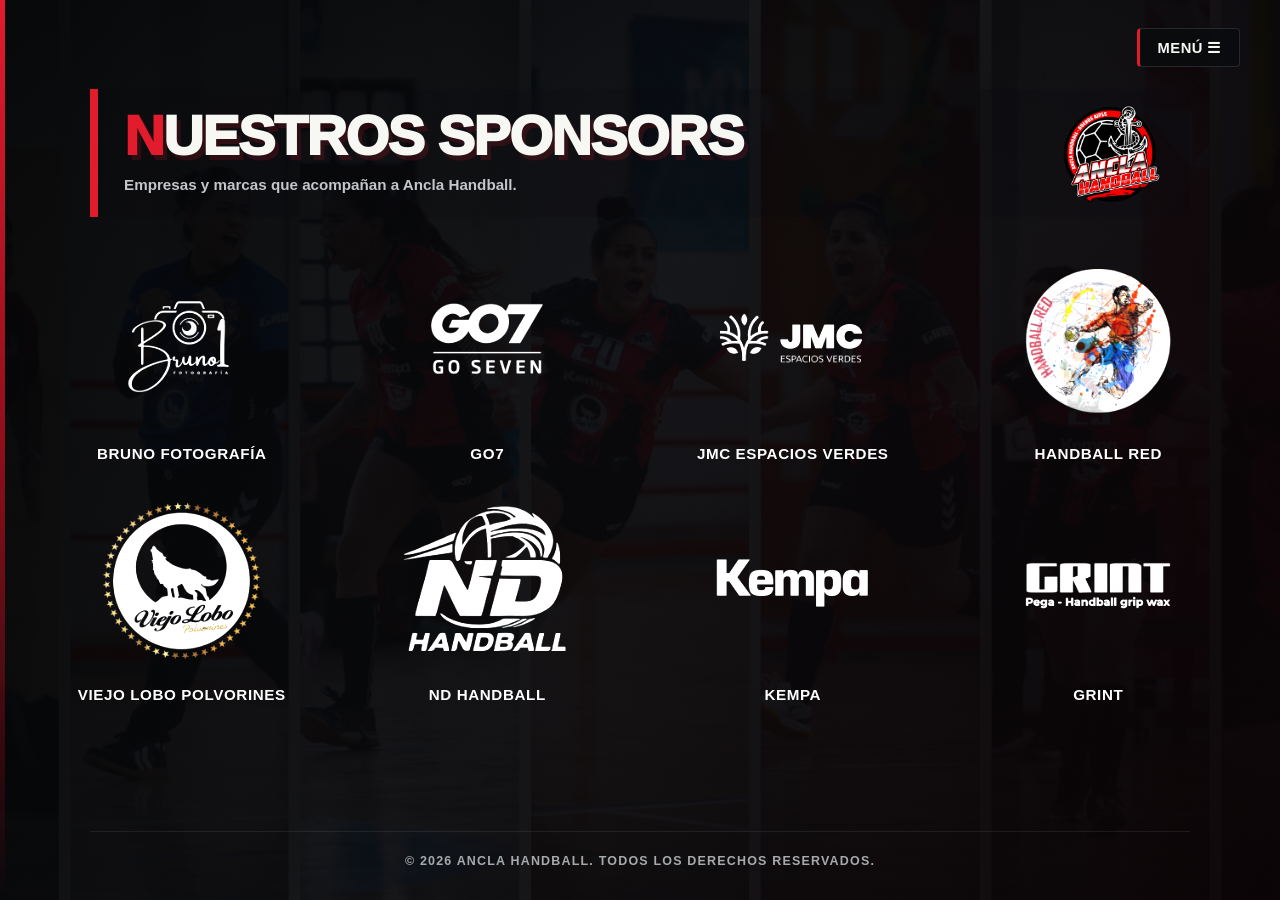
<file: fotos.html>
<!DOCTYPE html>
<html lang="es">
<head>
  <meta charset="UTF-8">
  <meta name="viewport" content="width=device-width, initial-scale=1.0">
  <title>Sponsors - Ancla Handball</title>
  <link rel="icon" type="image/png" href="./Imagenes/logo.png">
  <link rel="stylesheet" href="styles_fotos.css">
</head>

<body>
  <nav class="navbar">
    <div class="dropdown">
      <button class="dropdown-btn">Menú ☰</button>
      <div class="dropdown-content">
        <a href="./index.html">Inicio</a>
        <a href="./plantel.html">Plantel</a>
        <a href="./liga.html">Liga</a>
        <a href="./jugar.html">Juga con nosotros</a>
      </div>
    </div>
  </nav>

  <header class="sponsors-header">
    <h1>Nuestros Sponsors</h1>
    <p>Empresas y marcas que acompañan a Ancla Handball.</p>
  </header>

  <main class="sponsors-grid">
    <article class="sponsor-card">
      <div class="sponsor-logo">
        <span class="sponsor-placeholder">BRUNO FOTOGRAFÍA</span>
        <img src="./Imagenes/bruno-fotografia.jpg" alt="Bruno Fotografía" loading="lazy" onerror="this.style.display='none'">
      </div>
      <h2>Bruno Fotografía</h2>
    </article>

    <article class="sponsor-card">
      <div class="sponsor-logo">
        <span class="sponsor-placeholder">GO7</span>
        <img src="./Imagenes/go7.jpg" alt="GO7" loading="lazy" onerror="this.style.display='none'">
      </div>
      <h2>GO7</h2>
    </article>

    <article class="sponsor-card">
      <div class="sponsor-logo">
        <span class="sponsor-placeholder">JMC ESPACIOS VERDES</span>
        <img src="./Imagenes/jmc-espacios-verdes.jpg" alt="JMC Espacios Verdes" loading="lazy" onerror="this.style.display='none'">
      </div>
      <h2>JMC Espacios Verdes</h2>
    </article>

    <article class="sponsor-card">
      <div class="sponsor-logo">
        <span class="sponsor-placeholder">HANDBALL RED</span>
        <img src="./Imagenes/handball-red.jpg" alt="Handball Red" loading="lazy" onerror="this.style.display='none'">
      </div>
      <h2>Handball Red</h2>
    </article>

    <article class="sponsor-card">
      <div class="sponsor-logo">
        <span class="sponsor-placeholder">VIEJO LOBO POLVORINES</span>
        <img src="./Imagenes/viejo-lobo-polvorines.jpg" alt="Viejo Lobo Polvorines" loading="lazy" onerror="this.style.display='none'">
      </div>
      <h2>Viejo Lobo Polvorines</h2>
    </article>

    <article class="sponsor-card">
      <div class="sponsor-logo">
        <span class="sponsor-placeholder">ND HANDBALL</span>
        <img src="./Imagenes/nd-handball.jpg" alt="ND Handball" loading="lazy" onerror="this.style.display='none'">
      </div>
      <h2>ND Handball</h2>
    </article>

    <article class="sponsor-card">
      <div class="sponsor-logo">
        <span class="sponsor-placeholder">KEMPA</span>
        <img src="./Imagenes/kempa.jpg" alt="Kempa" loading="lazy" onerror="this.style.display='none'">
      </div>
      <h2>Kempa</h2>
    </article>

    <article class="sponsor-card">
      <div class="sponsor-logo">
        <span class="sponsor-placeholder">GRINT</span>
        <img src="./Imagenes/grint.jpg" alt="Grint" loading="lazy" onerror="this.style.display='none'">
      </div>
      <h2>Grint</h2>
    </article>
  </main>

  <footer>
    <p>© 2026 Ancla Handball. Todos los derechos reservados.</p>
  </footer>
</body>
</html>
</file>
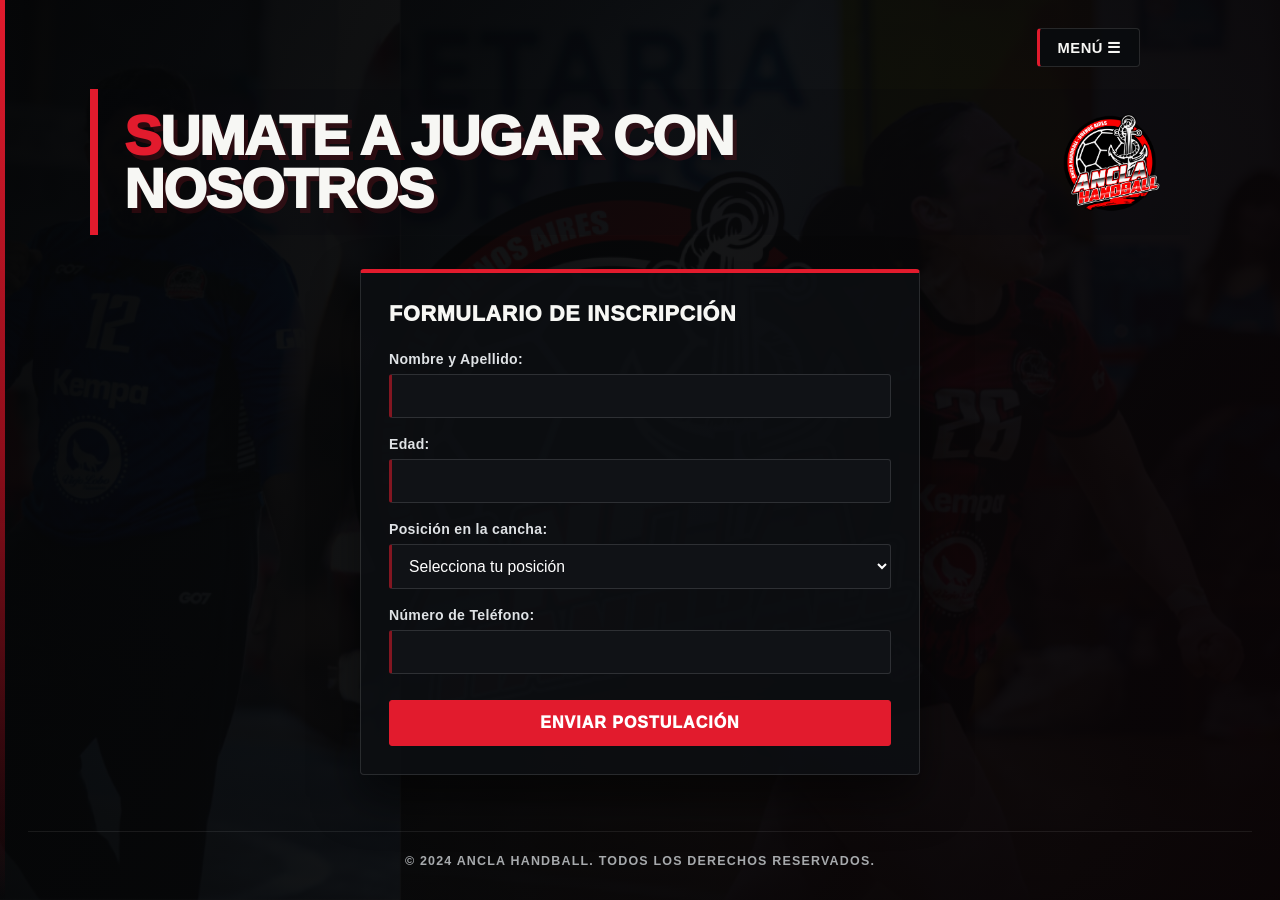
<file: jugar.html>
<!DOCTYPE html>
<html lang="es">
  <head>
    <meta charset="UTF-8">
    <meta name="viewport" content="width=device-width, initial-scale=1.0">
    <title>Juga con Nosotros - Ancla Handball</title>
    <link rel="icon" type="image/png" href="./Imagenes/logo.png">
    <link rel="stylesheet" href="styles1.css">
  </head>
  <body>

    <!-- Menú Desplegable Superior -->
    <nav class="navbar">
      <div class="dropdown">
        <button class="dropdown-btn">Menú ☰</button>
        <div class="dropdown-content">
          <a href="./index.html">Inicio</a>
          <a href="./plantel.html">Plantel</a>
          <a href="./liga.html">Liga</a>
          <a href="./fotos.html">Sponsors</a>
        </div>
      </div>
    </nav>

    <!-- Título Centrado con Estilo Deportivo -->
    <h1>Sumate a Jugar con Nosotros</h1>

    <!-- Formulario de Inscripción -->
    <div class="form-container">
      <h2>Formulario de Inscripción</h2>
      <form action="#" method="POST">
        <div class="form-group">
          <label for="nombre">Nombre y Apellido:</label>
          <input type="text" id="nombre" name="nombre" required>
        </div>

        <div class="form-group">
          <label for="edad">Edad:</label>
          <input type="number" id="edad" name="edad" min="10" max="99" required>
        </div>

        <div class="form-group">
          <label for="posicion">Posición en la cancha:</label>
          <select id="posicion" name="posicion" required>
            <option value="" disabled selected>Selecciona tu posición</option>
            <option value="Arquero">Arquero / Arquera</option>
            <option value="Central">Central</option>
            <option value="Lateral Izquierdo">Lateral Izquierdo</option>
            <option value="Lateral Derecho">Lateral Derecho</option>
            <option value="Extremo Izquierdo">Extremo Izquierdo</option>
            <option value="Extremo Derecho">Extremo Derecho</option>
            <option value="Pivote">Pivote</option>
            <option value="Sin experiencia">Aún no sé / Principiante</option>
          </select>
        </div>

        <div class="form-group">
          <label for="telefono">Número de Teléfono:</label>
          <input type="tel" id="telefono" name="telefono" required>
        </div>

        <button type="submit" class="btn-enviar">Enviar Postulación</button>
      </form>
    </div>

    <footer>
      <p>© 2024 Ancla Handball. Todos los derechos reservados.</p>
    </footer>

    <!-- Vinculación del JavaScript -->
    <script src="script.js"></script>
  </body>
</html>
</file>
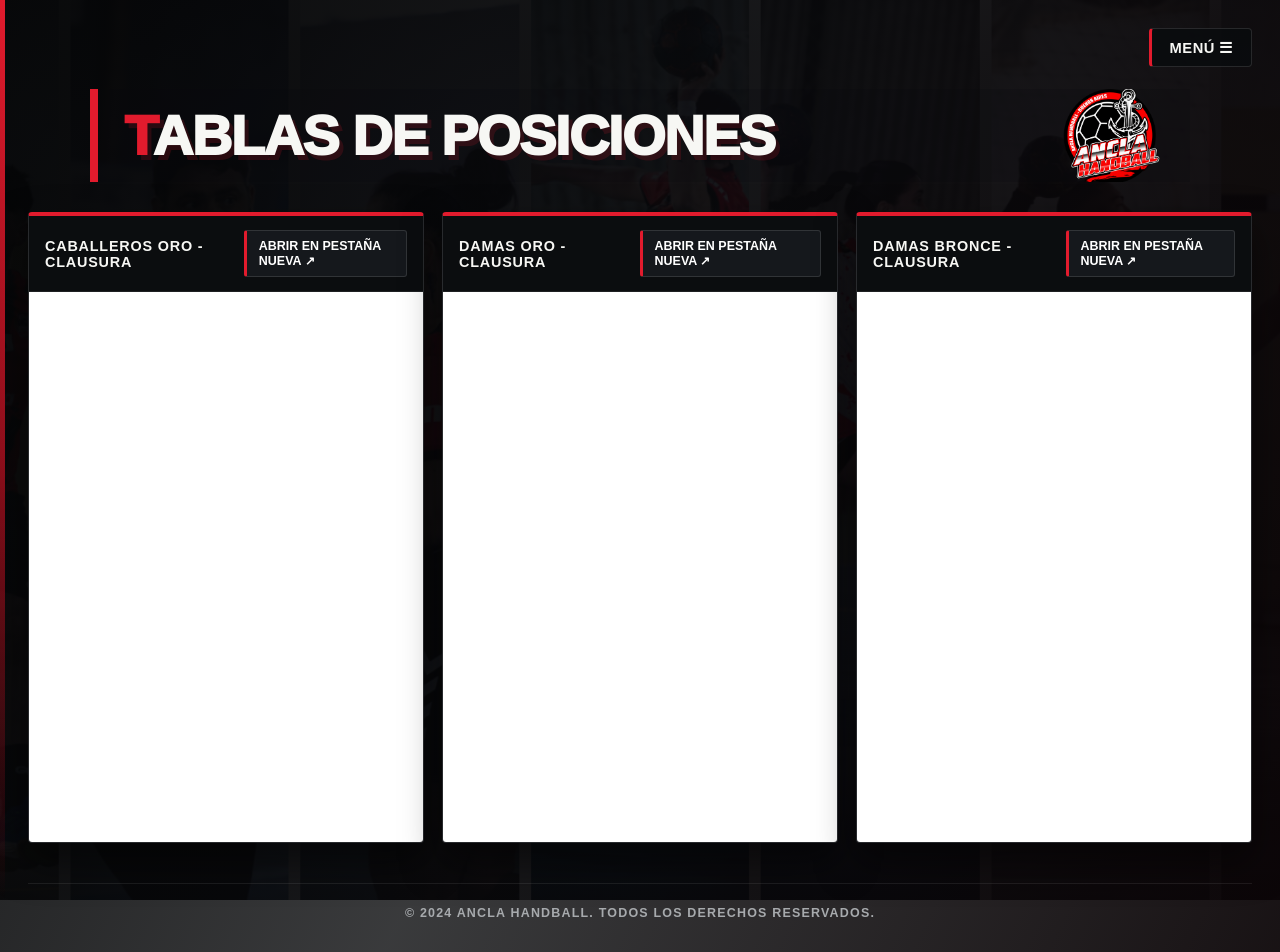
<file: liga.html>
<!DOCTYPE html>
<html lang="es">
  <head>
    <meta charset="UTF-8">
    <meta name="viewport" content="width=device-width, initial-scale=1.0">
    <title>Tablas de Posiciones - Ancla Handball</title>
    <link rel="icon" type="image/png" href="./Imagenes/logo.png">
    <link rel="stylesheet" href="styles_liga.css">
  </head>
  <body>

    <!-- Menú Desplegable Superior -->
    <nav class="navbar">
      <div class="dropdown">
        <button class="dropdown-btn">Menú ☰</button>
        <div class="dropdown-content">
          <a href="./index.html">Inicio</a>
          <a href="./plantel.html">Plantel</a>
          <a href="./jugar.html">Juga con nosotros</a>
          <a href="./fotos.html">Sponsors</a>
        </div>
      </div>
    </nav>

    <!-- Título Centrado Deportivo -->
    <h1>Tablas de Posiciones</h1>

    <!-- Sección de Tablas / Iframe WeBall -->
    <div class="ligas-wrapper">

      <!-- Tabla 1: Caballeros Oro -->
      <div class="liga-container">
        <div class="iframe-header">
          <span>Caballeros Oro - Clausura</span>
          <a href="https://we-are-weball.com/tournament/854-mayores-caballeros-oro-clausura/254-mayores-caballeros" target="_blank" rel="noopener noreferrer" class="btn-externo">Abrir en Pestaña Nueva ↗</a>
        </div>
        
        <div class="iframe-wrapper">
          <iframe 
            src="https://we-are-weball.com/tournament/854-mayores-caballeros-oro-clausura/254-mayores-caballeros" 
            title="Tabla Caballeros Oro"
            loading="lazy">
          </iframe>
        </div>
      </div>

      <!-- Tabla 2: Damas Oro -->
      <div class="liga-container">
        <div class="iframe-header">
          <span>Damas Oro - Clausura</span>
          <a href="https://we-are-weball.com/tournament/914-damas-oro-clausura-2026/255-mayores-damas" target="_blank" rel="noopener noreferrer" class="btn-externo">Abrir en Pestaña Nueva ↗</a>
        </div>
        
        <div class="iframe-wrapper">
          <iframe 
            src="https://we-are-weball.com/tournament/914-damas-oro-clausura-2026/255-mayores-damas" 
            title="Tabla Damas Oro"
            loading="lazy">
          </iframe>
        </div>
      </div>

      <!-- Tabla 3: Damas Bronce -->
      <div class="liga-container">
        <div class="iframe-header">
          <span>Damas Bronce - Clausura</span>
          <a href="https://we-are-weball.com/tournament/918-damas-bronce-clausura-2026/255-mayores-damas" target="_blank" rel="noopener noreferrer" class="btn-externo">Abrir en Pestaña Nueva ↗</a>
        </div>
        
        <div class="iframe-wrapper">
          <iframe 
            src="https://we-are-weball.com/tournament/918-damas-bronce-clausura-2026/255-mayores-damas" 
            title="Tabla Damas Bronce"
            loading="lazy">
          </iframe>
        </div>
      </div>

    </div>

    <footer>
      <p>© 2024 Ancla Handball. Todos los derechos reservados.</p>
    </footer>

  </body>
</html>
</file>
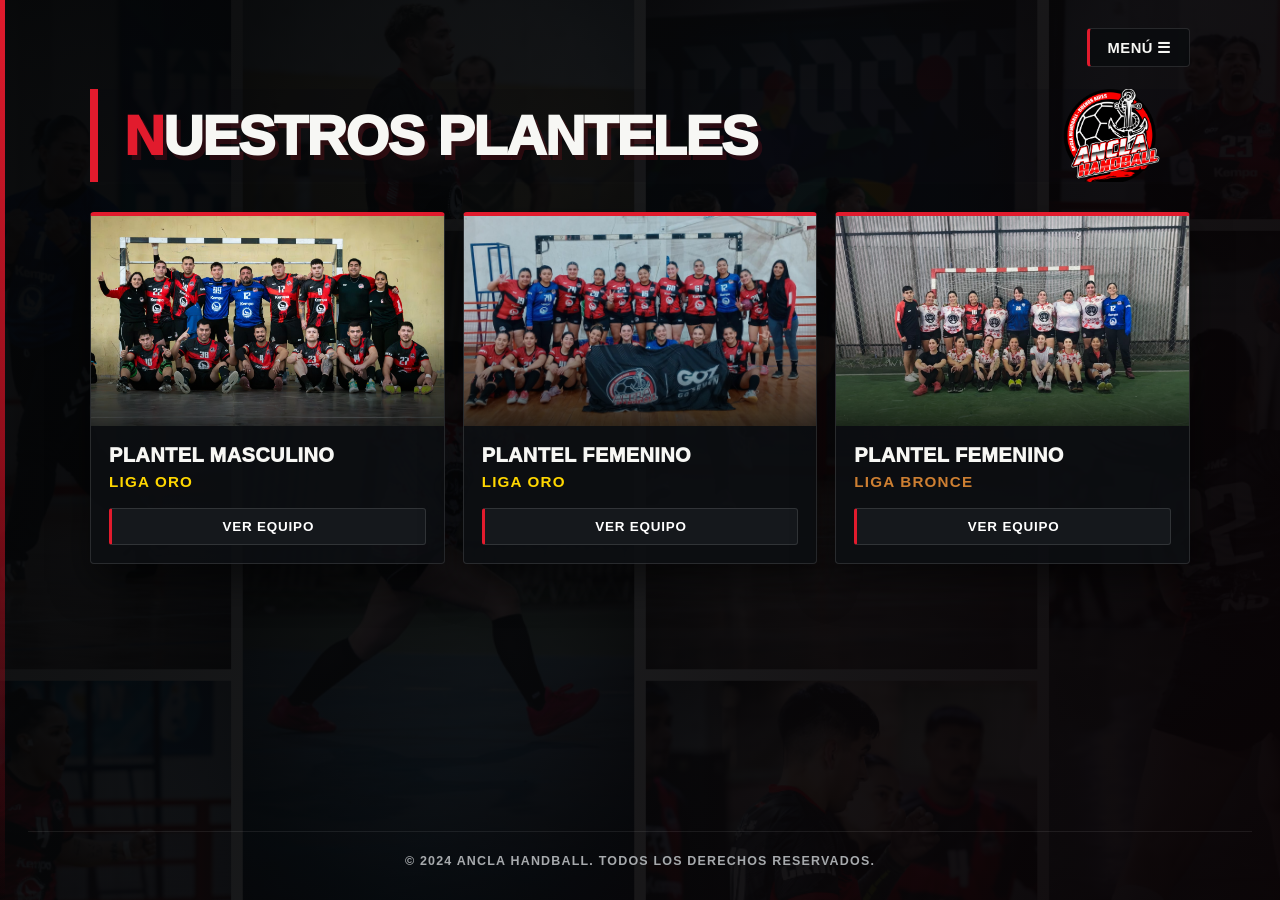
<file: plantel.html>
<!DOCTYPE html>
<html lang="es">
  <head>
    <meta charset="UTF-8">
    <meta name="viewport" content="width=device-width, initial-scale=1.0">
    <title>Plantel del Ancla - Ancla Handball</title>
    <link rel="icon" type="image/png" href="./Imagenes/logo.png">
    <link rel="stylesheet" href="styles_plantel.css">
  </head>
  <body>

    <!-- Menú Desplegable Superior -->
    <nav class="navbar">
      <div class="dropdown">
        <button class="dropdown-btn">Menú ☰</button>
        <div class="dropdown-content">
          <a href="./index.html">Inicio</a>
          <a href="./jugar.html">Juga con nosotros</a>
          <a href="./liga.html">Liga</a>
          <a href="./fotos.html">Sponsors</a>
        </div>
      </div>
    </nav>

    <!-- Título Centrado Deportivo -->
    <h1>Nuestros Planteles</h1>

    <!-- Sección de Categorías -->
    <div class="plantel-container">
      
      <!-- Plantel Masculino Liga Oro -->
      <div class="plantel-card">
        <div class="card-img-container">
          <img src="./Imagenes/plantelAm.jpeg" alt="Plantel Masculino Liga Oro" class="card-img">
        </div>
        <div class="card-content">
          <h2 class="card-title">Plantel Masculino</h2>
          <span class="card-subtitle oro">Liga Oro</span>
          <a href="#" class="btn-ver">Ver Equipo</a>
        </div>
      </div>

      <!-- Plantel Femenino Liga Oro -->
      <div class="plantel-card">
        <div class="card-img-container">
          <img src="./Imagenes/plantelA.jpeg" alt="Plantel Femenino Liga Oro" class="card-img">
        </div>
        <div class="card-content">
          <h2 class="card-title">Plantel Femenino</h2>
          <span class="card-subtitle oro">Liga Oro</span>
          <a href="#" class="btn-ver">Ver Equipo</a>
        </div>
      </div>

      <!-- Plantel Femenino Liga Bronce -->
      <div class="plantel-card">
        <div class="card-img-container">
          <img src="./Imagenes/plantelb.jpeg" alt="Plantel Femenino Liga Bronce" class="card-img">
        </div>
        <div class="card-content">
          <h2 class="card-title">Plantel Femenino</h2>
          <span class="card-subtitle bronce">Liga Bronce</span>
          <a href="#" class="btn-ver">Ver Equipo</a>
        </div>
      </div>

    </div>

    <footer>
      <p>© 2024 Ancla Handball. Todos los derechos reservados.</p>
    </footer>

  </body>
</html>
</file>
<file: styles_fotos.css>
/* =========================================================
   SPONSORS — ANCLA HANDBALL
   Versión limpia: sin recuadros, sin hover molesto y tratando
   el fondo negro de los logos para que no se vea.
   ========================================================= */

:root {
  --black: #070809;
  --white: #f7f7f4;
  --gray: #a7aaad;
  --red: #e21b2d;
  --red-dark: #8f0e1b;
  --border: rgba(255,255,255,.12);
}

* {
  box-sizing: border-box;
  margin: 0;
  padding: 0;
  font-family: 'Segoe UI', Tahoma, Geneva, Verdana, sans-serif;
}

html {
  scroll-behavior: smooth;
}

body {
  min-height: 100vh;
  padding: 28px;
  display: flex;
  flex-direction: column;
  align-items: center;
  color: var(--white);
  overflow-x: hidden;
  position: relative;
  background:
    linear-gradient(115deg, rgba(4,5,6,.94) 0%, rgba(8,9,11,.80) 48%, rgba(10,4,6,.94) 100%),
    url('./Imagenes/fondopm.png') center / cover fixed no-repeat;
}

body::after {
  content: "";
  position: fixed;
  left: 0;
  top: 0;
  width: 5px;
  height: 100vh;
  background: linear-gradient(180deg, var(--red), var(--red-dark) 50%, transparent);
  pointer-events: none;
}

/* MENÚ */
.navbar {
  width: 100%;
  max-width: 1200px;
  display: flex;
  justify-content: flex-end;
  margin-bottom: 14px;
}

.dropdown {
  position: relative;
  display: inline-block;
}

.dropdown-btn {
  background: rgba(10,12,14,.88);
  color: var(--white);
  padding: 10px 18px;
  font-size: .92rem;
  font-weight: 800;
  letter-spacing: .5px;
  text-transform: uppercase;
  border: 1px solid rgba(255,255,255,.12);
  border-left: 3px solid var(--red);
  border-radius: 4px;
  cursor: pointer;
  transition: .25s ease;
}

.dropdown-btn:hover {
  background: var(--red);
  border-color: var(--red);
  box-shadow: 0 10px 25px rgba(226,27,45,.18);
}

.dropdown-content {
  display: none;
  position: absolute;
  right: 0;
  min-width: 180px;
  z-index: 20;
  overflow: hidden;
  background: rgba(8,10,12,.98);
  border: 1px solid var(--border);
  border-top: 3px solid var(--red);
  border-radius: 4px;
  box-shadow: 0 18px 35px rgba(0,0,0,.55);
}

.dropdown-content a {
  display: block;
  padding: 12px 16px;
  color: var(--white);
  text-decoration: none;
  font-size: .9rem;
  font-weight: 700;
  transition: .2s ease;
}

.dropdown-content a:hover {
  background: rgba(226,27,45,.18);
  padding-left: 20px;
}

.dropdown:hover .dropdown-content {
  display: block;
}

/* CABECERA */
.sponsors-header {
  width: min(100%, 1100px);
  margin: 8px 0 30px;
  padding: 20px 165px 20px 26px;
  background-color: rgba(8,10,12,.18);
  background-image: url('./Imagenes/logo.png');
  background-repeat: no-repeat;
  background-position: right 28px center;
  background-size: 105px auto;
  border-left: 8px solid var(--red);
}

.sponsors-header h1 {
  color: var(--white);
  font-size: clamp(2rem, 4.5vw, 3.5rem);
  line-height: .95;
  font-weight: 950;
  letter-spacing: -1.5px;
  text-transform: uppercase;
  text-shadow: 4px 5px 0 rgba(226,27,45,.16);
}

.sponsors-header h1::first-letter {
  color: var(--red);
}

.sponsors-header p {
  margin-top: 12px;
  max-width: 650px;
  color: #c4c7ca;
  font-size: .95rem;
  font-weight: 600;
  line-height: 1.5;
}

/* GRID DE SPONSORS */
.sponsors-grid {
  width: 100%;
  max-width: 1200px;
  display: grid;
  grid-template-columns: repeat(4, minmax(0, 1fr));
  gap: 26px 22px;
  margin-bottom: 50px;
}

/* TARJETAS SIN RECUADRO */
.sponsor-card {
  display: flex;
  flex-direction: column;
  align-items: center;
  justify-content: flex-start;
  overflow: visible;
  background: transparent !important;
  border: 0 !important;
  border-top: 0 !important;
  border-radius: 0 !important;
  box-shadow: none !important;
  transition: none !important;
}

.sponsor-card:hover {
  transform: none !important;
  background: transparent !important;
  border: 0 !important;
  box-shadow: none !important;
}

.sponsor-logo {
  position: relative;
  width: 100%;
  min-height: 190px;
  display: flex;
  align-items: center;
  justify-content: center;
  overflow: visible;
  padding: 6px;
  background: transparent !important;
  box-shadow: none !important;
  border: 0 !important;
}

/* Oculta el texto placeholder que se veía detrás del logo */
.sponsor-placeholder {
  display: none !important;
}

/*
  Esto hace que el negro del JPG se funda con el fondo de la página.
  Si un logo siguiera con negro, ese negro ya viene dentro de la imagen
  y habría que pasarlo a PNG transparente.
*/
.sponsor-logo img {
  display: block;
  width: auto;
  max-width: 100%;
  height: auto;
  max-height: 170px;
  object-fit: contain;
  object-position: center;
  background: transparent !important;
  border: 0 !important;
  box-shadow: none !important;
  mix-blend-mode: screen;
  filter: brightness(1.15) contrast(1.12);
  transition: none !important;
}

.sponsor-card:hover .sponsor-logo img {
  transform: none !important;
  filter: brightness(1.15) contrast(1.12);
}

.sponsor-card h2 {
  margin-top: 8px;
  padding: 0;
  color: #fff;
  font-size: .95rem;
  font-weight: 900;
  letter-spacing: .6px;
  text-transform: uppercase;
  text-align: center;
  background: transparent !important;
  border: 0 !important;
  box-shadow: none !important;
}

footer {
  width: min(100%, 1100px);
  margin-top: auto;
  padding: 22px 0 4px;
  color: var(--gray);
  font-size: .78rem;
  font-weight: 600;
  letter-spacing: 1.2px;
  text-align: center;
  text-transform: uppercase;
  border-top: 1px solid rgba(255,255,255,.08);
}

@media (max-width: 1100px) {
  .sponsors-grid {
    grid-template-columns: repeat(2, minmax(0, 1fr));
  }
}

@media (max-width: 600px) {
  body {
    padding: 16px;
    background-color: var(--black);
    background-image:
      linear-gradient(115deg, rgba(4,5,6,.95), rgba(8,9,11,.84), rgba(10,4,6,.95)),
      url('./Imagenes/fondopm.png');
    background-size: cover;
    background-position: center top;
    background-repeat: no-repeat;
    background-attachment: scroll;
  }

  .sponsors-header {
    margin-bottom: 20px;
    padding: 16px 92px 16px 16px;
    border-left-width: 6px;
    background-size: 62px auto;
    background-position: right 14px center;
  }

  .sponsors-header h1 {
    font-size: 1.8rem;
    letter-spacing: -1px;
  }

  .sponsors-header p {
    font-size: .86rem;
  }

  .sponsors-grid {
    grid-template-columns: 1fr;
    gap: 20px;
  }

  .sponsor-logo {
    min-height: 160px;
  }

  .sponsor-logo img {
    max-height: 145px;
  }

  .sponsor-card h2 {
    margin-top: 6px;
    font-size: .9rem;
  }
}


/* =========================================================
   AJUSTE ESPECÍFICO PARA CELULARES
   Evita que Chrome/Safari móvil rendericen el JPG como un
   bloque negro al usar composición por GPU.
   ========================================================= */
@media (max-width: 768px) {
  .sponsor-card,
  .sponsor-card:hover,
  .sponsor-logo,
  .sponsor-card h2 {
    background: transparent !important;
    box-shadow: none !important;
    border: 0 !important;
    outline: 0 !important;
  }

  .sponsor-logo {
    isolation: auto !important;
    transform: none !important;
    contain: none !important;
    overflow: visible !important;
  }

  .sponsor-logo img,
  .sponsor-card:hover .sponsor-logo img {
    mix-blend-mode: screen !important;
    background: transparent !important;
    box-shadow: none !important;
    border: 0 !important;
    outline: 0 !important;
    filter: none !important;
    transform: none !important;
    opacity: 1 !important;
    will-change: auto !important;
    -webkit-transform: none !important;
    -webkit-backface-visibility: visible !important;
    backface-visibility: visible !important;
  }

  .sponsor-placeholder {
    display: none !important;
    visibility: hidden !important;
    opacity: 0 !important;
  }
}
</file>
<file: styles1.css>
/* REDISEÑO — FORMULARIO */

:root {
  --black: #070809;
  --black-2: #0d0f11;
  --white: #f7f7f4;
  --gray: #a7aaad;
  --red: #e21b2d;
  --red-dark: #8f0e1b;
  --border: rgba(255,255,255,.12);
}

* {
  box-sizing: border-box;
  margin: 0;
  padding: 0;
  font-family: 'Segoe UI', Tahoma, Geneva, Verdana, sans-serif;
}

html {
  scroll-behavior: smooth;
}

.dropdown {
  position: relative;
  display: inline-block;
}

.navbar {
  width: 100%;
  display: flex;
  justify-content: flex-end;
  margin-bottom: 14px;
}

.dropdown-btn {
  background: rgba(10,12,14,.88);
  color: var(--white);
  padding: 10px 18px;
  font-size: .92rem;
  font-weight: 800;
  letter-spacing: .5px;
  text-transform: uppercase;
  border: 1px solid rgba(255,255,255,.12);
  border-left: 3px solid var(--red);
  border-radius: 4px;
  cursor: pointer;
  transition: .25s ease;
}

.dropdown-btn:hover {
  background: var(--red);
  border-color: var(--red);
  box-shadow: 0 10px 25px rgba(226,27,45,.18);
}

.dropdown-content {
  display: none;
  position: absolute;
  right: 0;
  min-width: 180px;
  z-index: 20;
  overflow: hidden;
  background: rgba(8,10,12,.98);
  border: 1px solid var(--border);
  border-top: 3px solid var(--red);
  border-radius: 4px;
  box-shadow: 0 18px 35px rgba(0,0,0,.55);
}

.dropdown-content a {
  display: block;
  padding: 12px 16px;
  color: var(--white);
  text-decoration: none;
  font-size: .9rem;
  font-weight: 700;
  transition: .2s ease;
}

.dropdown-content a:hover {
  background: rgba(226,27,45,.18);
  padding-left: 20px;
}

.dropdown:hover .dropdown-content {
  display: block;
}

h1 {
  width: min(100%, 1100px);
  margin: 8px 0 30px;
  padding: 20px 165px 20px 26px;
  color: var(--white);
  background-color: rgba(8,10,12,.18);
  background-image: url('./Imagenes/logo.png');
  background-repeat: no-repeat;
  background-position: right 28px center;
  background-size: 105px auto;
  font-size: clamp(2rem, 4.5vw, 3.5rem);
  line-height: .95;
  font-weight: 950;
  letter-spacing: -1.5px;
  text-align: left;
  text-transform: uppercase;
  border: 0;
  border-left: 8px solid var(--red);
  border-radius: 0;
  box-shadow: none;
  text-shadow: 4px 5px 0 rgba(226,27,45,.16);
  transform: none;
}

h1::first-letter {
  color: var(--red);
}

footer {
  width: 100%;
  margin-top: auto;
  padding: 22px 0 4px;
  color: var(--gray);
  font-size: .78rem;
  font-weight: 600;
  letter-spacing: 1.2px;
  text-align: center;
  text-transform: uppercase;
  border-top: 1px solid rgba(255,255,255,.08);
}

body {
  min-height: 100vh;
  padding: 28px;
  display: flex;
  flex-direction: column;
  align-items: center;
  color: var(--white);
  overflow-x: hidden;
  position: relative;
  background:
    linear-gradient(115deg, rgba(4,5,6,.94) 0%, rgba(8,9,11,.80) 48%, rgba(10,4,6,.94) 100%),
    url('./Imagenes/fondoplanilla.png') center / cover fixed no-repeat;
}

body::before {
  content: none;
  display: none;
}

body::after {
  content: "";
  position: fixed;
  left: 0;
  top: 0;
  width: 5px;
  height: 100vh;
  background: linear-gradient(180deg, var(--red), var(--red-dark) 50%, transparent);
  pointer-events: none;
}

.navbar { max-width: 1000px; }

.form-container {
  width: 100%;
  max-width: 560px;
  margin: 4px auto 34px;
  padding: 28px;
  background: rgba(13,15,18,.91);
  border: 1px solid var(--border);
  border-top: 4px solid var(--red);
  border-radius: 4px;
  box-shadow: 0 22px 46px rgba(0,0,0,.52);
}

.form-container h2 {
  margin-bottom: 24px;
  color: var(--white);
  font-size: 1.35rem;
  font-weight: 950;
  letter-spacing: .7px;
  text-align: left;
  text-transform: uppercase;
}

.form-group {
  margin-bottom: 18px;
  display: flex;
  flex-direction: column;
}

.form-group label {
  margin-bottom: 7px;
  color: #dfe2e5;
  font-size: .88rem;
  font-weight: 800;
  letter-spacing: .3px;
}

.form-group input,
.form-group select {
  width: 100%;
  padding: 12px 13px;
  color: #fff;
  background: #101216;
  border: 1px solid rgba(255,255,255,.13);
  border-left: 3px solid rgba(226,27,45,.55);
  border-radius: 3px;
  font-size: .98rem;
  outline: none;
  transition: .25s ease;
}

.form-group select option {
  background: #111315;
  color: #fff;
}

.form-group input:focus,
.form-group select:focus {
  border-color: var(--red);
  background: #15181c;
  box-shadow: 0 0 0 3px rgba(226,27,45,.10);
}

.btn-enviar {
  width: 100%;
  margin-top: 8px;
  padding: 13px;
  color: #fff;
  background: var(--red);
  border: 1px solid var(--red);
  border-radius: 3px;
  cursor: pointer;
  font-size: 1rem;
  font-weight: 950;
  letter-spacing: 1px;
  text-transform: uppercase;
  transition: .25s ease;
}

.btn-enviar:hover {
  background: #f02539;
  transform: translateY(-2px);
  box-shadow: 0 14px 28px rgba(226,27,45,.18);
}

@media (max-width: 768px) {
  body {
    padding: 16px;
    background-color: var(--black);
    background-image:
      linear-gradient(115deg, rgba(4,5,6,.95), rgba(8,9,11,.84), rgba(10,4,6,.95)),
      url('./Imagenes/fondoplanilla.png');
    background-size: cover;
    background-position: center top;
    background-repeat: no-repeat;
    background-attachment: scroll;
  }

  h1 {
    margin-bottom: 20px;
    padding: 16px 92px 16px 16px;
    font-size: 1.8rem;
    letter-spacing: -1px;
    border-left-width: 6px;
    background-size: 62px auto;
    background-position: right 14px center;
  }

  .navbar {
    margin-bottom: 10px;
  }

  .dropdown-btn {
    padding: 9px 14px;
    font-size: .82rem;
  }
}

@media (max-width: 768px) {
  .form-container {
    padding: 20px;
  }
}
</file>
<file: styles_liga.css>
/* REDISEÑO — LIGA */

:root {
  --black: #070809;
  --black-2: #0d0f11;
  --white: #f7f7f4;
  --gray: #a7aaad;
  --red: #e21b2d;
  --red-dark: #8f0e1b;
  --border: rgba(255,255,255,.12);
}

* {
  box-sizing: border-box;
  margin: 0;
  padding: 0;
  font-family: 'Segoe UI', Tahoma, Geneva, Verdana, sans-serif;
}

html {
  scroll-behavior: smooth;
}

.dropdown {
  position: relative;
  display: inline-block;
}

.navbar {
  width: 100%;
  display: flex;
  justify-content: flex-end;
  margin-bottom: 14px;
}

.dropdown-btn {
  background: rgba(10,12,14,.88);
  color: var(--white);
  padding: 10px 18px;
  font-size: .92rem;
  font-weight: 800;
  letter-spacing: .5px;
  text-transform: uppercase;
  border: 1px solid rgba(255,255,255,.12);
  border-left: 3px solid var(--red);
  border-radius: 4px;
  cursor: pointer;
  transition: .25s ease;
}

.dropdown-btn:hover {
  background: var(--red);
  border-color: var(--red);
  box-shadow: 0 10px 25px rgba(226,27,45,.18);
}

.dropdown-content {
  display: none;
  position: absolute;
  right: 0;
  min-width: 180px;
  z-index: 20;
  overflow: hidden;
  background: rgba(8,10,12,.98);
  border: 1px solid var(--border);
  border-top: 3px solid var(--red);
  border-radius: 4px;
  box-shadow: 0 18px 35px rgba(0,0,0,.55);
}

.dropdown-content a {
  display: block;
  padding: 12px 16px;
  color: var(--white);
  text-decoration: none;
  font-size: .9rem;
  font-weight: 700;
  transition: .2s ease;
}

.dropdown-content a:hover {
  background: rgba(226,27,45,.18);
  padding-left: 20px;
}

.dropdown:hover .dropdown-content {
  display: block;
}

h1 {
  width: min(100%, 1100px);
  margin: 8px 0 30px;
  padding: 20px 165px 20px 26px;
  color: var(--white);
  background-color: rgba(8,10,12,.18);
  background-image: url('./Imagenes/logo.png');
  background-repeat: no-repeat;
  background-position: right 28px center;
  background-size: 105px auto;
  font-size: clamp(2rem, 4.5vw, 3.5rem);
  line-height: .95;
  font-weight: 950;
  letter-spacing: -1.5px;
  text-align: left;
  text-transform: uppercase;
  border: 0;
  border-left: 8px solid var(--red);
  border-radius: 0;
  box-shadow: none;
  text-shadow: 4px 5px 0 rgba(226,27,45,.16);
  transform: none;
}

h1::first-letter {
  color: var(--red);
}

footer {
  width: 100%;
  margin-top: auto;
  padding: 22px 0 4px;
  color: var(--gray);
  font-size: .78rem;
  font-weight: 600;
  letter-spacing: 1.2px;
  text-align: center;
  text-transform: uppercase;
  border-top: 1px solid rgba(255,255,255,.08);
}

body {
  min-height: 100vh;
  padding: 28px;
  display: flex;
  flex-direction: column;
  align-items: center;
  color: var(--white);
  overflow-x: hidden;
  position: relative;
  background:
    linear-gradient(115deg, rgba(4,5,6,.94) 0%, rgba(8,9,11,.80) 48%, rgba(10,4,6,.94) 100%),
    url('./Imagenes/fondoweb.png') center / cover fixed no-repeat;
}

body::before {
  content: none;
  display: none;
}

body::after {
  content: "";
  position: fixed;
  left: 0;
  top: 0;
  width: 5px;
  height: 100vh;
  background: linear-gradient(180deg, var(--red), var(--red-dark) 50%, transparent);
  pointer-events: none;
}

.navbar { max-width: 1400px; }

.ligas-wrapper {
  width: 100%;
  max-width: 1400px;
  display: grid;
  grid-template-columns: repeat(auto-fit, minmax(350px, 1fr));
  gap: 18px;
  margin-bottom: 40px;
}

.liga-container {
  width: 100%;
  overflow: hidden;
  background: rgba(13,15,18,.90);
  border: 1px solid var(--border);
  border-top: 4px solid var(--red);
  border-radius: 4px;
  box-shadow: 0 18px 38px rgba(0,0,0,.50);
}

.iframe-header {
  min-height: 58px;
  padding: 14px 16px;
  display: flex;
  justify-content: space-between;
  align-items: center;
  gap: 12px;
  background: #0b0d0f;
  border-bottom: 1px solid rgba(255,255,255,.08);
}

.iframe-header span {
  color: var(--white);
  font-size: .9rem;
  font-weight: 900;
  letter-spacing: .8px;
  text-transform: uppercase;
}

.btn-externo {
  padding: 8px 12px;
  color: #fff;
  text-decoration: none;
  font-size: .78rem;
  font-weight: 900;
  text-transform: uppercase;
  background: #15181c;
  border: 1px solid rgba(255,255,255,.12);
  border-left: 3px solid var(--red);
  border-radius: 3px;
  transition: .25s ease;
}

.btn-externo:hover {
  background: var(--red);
  border-color: var(--red);
}

.iframe-wrapper {
  width: 100%;
  height: 550px;
  background: #fff;
}

.iframe-wrapper iframe {
  width: 100%;
  height: 100%;
  border: 0;
}

@media (max-width: 768px) {
  body {
    padding: 16px;
    background-color: var(--black);
    background-image:
      linear-gradient(115deg, rgba(4,5,6,.95), rgba(8,9,11,.84), rgba(10,4,6,.95)),
      url('./Imagenes/fondoweb.png');
    background-size: cover;
    background-position: center top;
    background-repeat: no-repeat;
    background-attachment: scroll;
  }

  h1 {
    margin-bottom: 20px;
    padding: 16px 92px 16px 16px;
    font-size: 1.8rem;
    letter-spacing: -1px;
    border-left-width: 6px;
    background-size: 62px auto;
    background-position: right 14px center;
  }

  .navbar {
    margin-bottom: 10px;
  }

  .dropdown-btn {
    padding: 9px 14px;
    font-size: .82rem;
  }
}

@media (max-width: 768px) {
  .ligas-wrapper {
    grid-template-columns: 1fr;
    gap: 14px;
  }

  .iframe-header {
    align-items: flex-start;
    flex-direction: column;
  }

  .iframe-wrapper {
    height: 520px;
  }
}
</file>
<file: styles_plantel.css>
/* REDISEÑO — PLANTEL */

:root {
  --black: #070809;
  --black-2: #0d0f11;
  --white: #f7f7f4;
  --gray: #a7aaad;
  --red: #e21b2d;
  --red-dark: #8f0e1b;
  --border: rgba(255,255,255,.12);
}

* {
  box-sizing: border-box;
  margin: 0;
  padding: 0;
  font-family: 'Segoe UI', Tahoma, Geneva, Verdana, sans-serif;
}

html {
  scroll-behavior: smooth;
}

.dropdown {
  position: relative;
  display: inline-block;
}

.navbar {
  width: 100%;
  display: flex;
  justify-content: flex-end;
  margin-bottom: 14px;
}

.dropdown-btn {
  background: rgba(10,12,14,.88);
  color: var(--white);
  padding: 10px 18px;
  font-size: .92rem;
  font-weight: 800;
  letter-spacing: .5px;
  text-transform: uppercase;
  border: 1px solid rgba(255,255,255,.12);
  border-left: 3px solid var(--red);
  border-radius: 4px;
  cursor: pointer;
  transition: .25s ease;
}

.dropdown-btn:hover {
  background: var(--red);
  border-color: var(--red);
  box-shadow: 0 10px 25px rgba(226,27,45,.18);
}

.dropdown-content {
  display: none;
  position: absolute;
  right: 0;
  min-width: 180px;
  z-index: 20;
  overflow: hidden;
  background: rgba(8,10,12,.98);
  border: 1px solid var(--border);
  border-top: 3px solid var(--red);
  border-radius: 4px;
  box-shadow: 0 18px 35px rgba(0,0,0,.55);
}

.dropdown-content a {
  display: block;
  padding: 12px 16px;
  color: var(--white);
  text-decoration: none;
  font-size: .9rem;
  font-weight: 700;
  transition: .2s ease;
}

.dropdown-content a:hover {
  background: rgba(226,27,45,.18);
  padding-left: 20px;
}

.dropdown:hover .dropdown-content {
  display: block;
}

h1 {
  width: min(100%, 1100px);
  margin: 8px 0 30px;
  padding: 20px 165px 20px 26px;
  color: var(--white);
  background-color: rgba(8,10,12,.18);
  background-image: url('./Imagenes/logo.png');
  background-repeat: no-repeat;
  background-position: right 28px center;
  background-size: 105px auto;
  font-size: clamp(2rem, 4.5vw, 3.5rem);
  line-height: .95;
  font-weight: 950;
  letter-spacing: -1.5px;
  text-align: left;
  text-transform: uppercase;
  border: 0;
  border-left: 8px solid var(--red);
  border-radius: 0;
  box-shadow: none;
  text-shadow: 4px 5px 0 rgba(226,27,45,.16);
  transform: none;
}

h1::first-letter {
  color: var(--red);
}

footer {
  width: 100%;
  margin-top: auto;
  padding: 22px 0 4px;
  color: var(--gray);
  font-size: .78rem;
  font-weight: 600;
  letter-spacing: 1.2px;
  text-align: center;
  text-transform: uppercase;
  border-top: 1px solid rgba(255,255,255,.08);
}

body {
  min-height: 100vh;
  padding: 28px;
  display: flex;
  flex-direction: column;
  align-items: center;
  color: var(--white);
  overflow-x: hidden;
  position: relative;
  background:
    linear-gradient(115deg, rgba(4,5,6,.94) 0%, rgba(8,9,11,.80) 48%, rgba(10,4,6,.94) 100%),
    url('./Imagenes/jugar.png') center / cover fixed no-repeat;
}

body::before {
  content: none;
  display: none;
}

body::after {
  content: "";
  position: fixed;
  left: 0;
  top: 0;
  width: 5px;
  height: 100vh;
  background: linear-gradient(180deg, var(--red), var(--red-dark) 50%, transparent);
  pointer-events: none;
}

.navbar { max-width: 1100px; }

.plantel-container {
  width: 100%;
  max-width: 1100px;
  display: grid;
  grid-template-columns: repeat(auto-fit, minmax(300px, 1fr));
  gap: 18px;
  margin-bottom: 40px;
}

.plantel-card {
  position: relative;
  overflow: hidden;
  display: flex;
  flex-direction: column;
  background: rgba(13,15,18,.90);
  border: 1px solid var(--border);
  border-top: 4px solid var(--red);
  border-radius: 4px;
  box-shadow: 0 18px 38px rgba(0,0,0,.50);
  transition: .3s ease;
}

.plantel-card:hover {
  transform: translateY(-8px);
  border-color: rgba(226,27,45,.55);
  box-shadow: 0 24px 46px rgba(0,0,0,.64);
}

.card-img-container {
  width: 100%;
  height: 210px;
  overflow: hidden;
  position: relative;
  background: #050607;
}

.card-img-container::after {
  content: "";
  position: absolute;
  inset: 0;
  background: linear-gradient(180deg, transparent 55%, rgba(0,0,0,.72));
  pointer-events: none;
}

.card-img {
  width: 100%;
  height: 100%;
  object-fit: cover;
  transition: transform .5s ease;
}

.plantel-card:hover .card-img {
  transform: scale(1.07);
}

.card-content {
  padding: 18px;
  text-align: left;
  display: flex;
  flex-direction: column;
  flex-grow: 1;
}

.card-title {
  margin-bottom: 6px;
  color: var(--white);
  font-size: 1.25rem;
  font-weight: 950;
  letter-spacing: .4px;
  text-transform: uppercase;
}

.card-subtitle {
  margin-bottom: 18px;
  font-size: .95rem;
  font-weight: 900;
  letter-spacing: 1.2px;
  text-transform: uppercase;
}

.card-subtitle.oro { color: #ffd700; }
.card-subtitle.bronce { color: #cd7f32; }

.btn-ver {
  margin-top: auto;
  padding: 10px 16px;
  color: #fff;
  text-decoration: none;
  text-align: center;
  font-size: .84rem;
  font-weight: 900;
  letter-spacing: .8px;
  text-transform: uppercase;
  background: #15181c;
  border: 1px solid rgba(255,255,255,.12);
  border-left: 3px solid var(--red);
  border-radius: 3px;
  transition: .25s ease;
}

.btn-ver:hover {
  background: var(--red);
  border-color: var(--red);
}

@media (max-width: 768px) {
  body {
    padding: 16px;
    background-color: var(--black);
    background-image:
      linear-gradient(115deg, rgba(4,5,6,.95), rgba(8,9,11,.84), rgba(10,4,6,.95)),
      url('./Imagenes/jugar.png');
    background-size: cover;
    background-position: center top;
    background-repeat: no-repeat;
    background-attachment: scroll;
  }

  h1 {
    margin-bottom: 20px;
    padding: 16px 92px 16px 16px;
    font-size: 1.8rem;
    letter-spacing: -1px;
    border-left-width: 6px;
    background-size: 62px auto;
    background-position: right 14px center;
  }

  .navbar {
    margin-bottom: 10px;
  }

  .dropdown-btn {
    padding: 9px 14px;
    font-size: .82rem;
  }
}

@media (max-width: 768px) {
  .plantel-container {
    grid-template-columns: 1fr;
    gap: 14px;
  }

  .card-img-container {
    height: 200px;
  }
}
</file>
